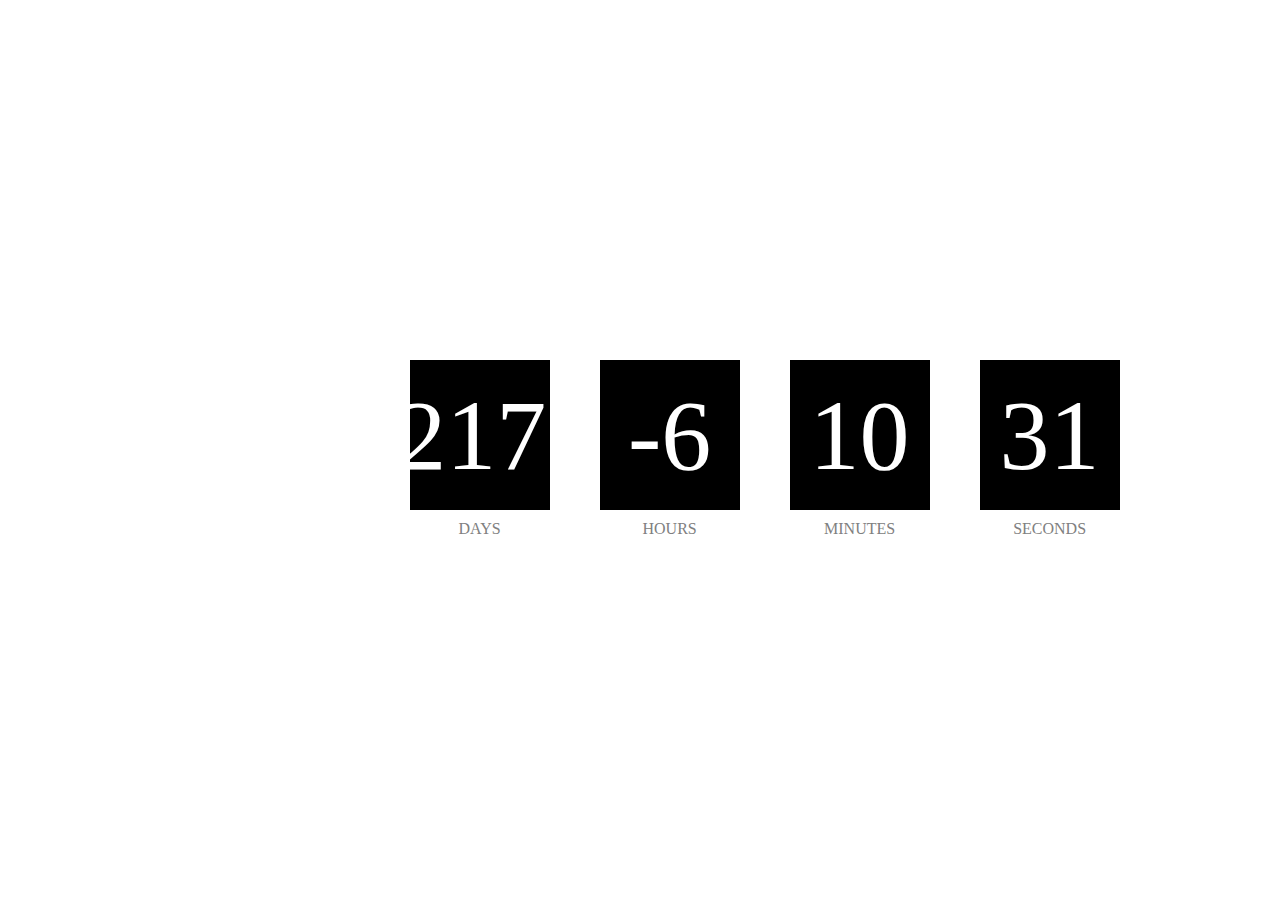
<file: Homework/homework11/index.html>
<!DOCTYPE html>
<html lang="en">
<head>
    <meta charset="UTF-8">
    <meta name="viewport" content="width=device-width, initial-scale=1.0">
    <title>Document</title>
    <link rel="stylesheet" href="./style.css">
</head>
<body>
    


    <div class="timer" id="timer-1">
        <div class="field">
            <span class="value" data-value="days">11</span>
            <span class="label">Days</span>
        </div>
    
        <div class="field">
            <span class="value" data-value="hours">11</span>
            <span class="label">Hours</span>
        </div>
    
        <div class="field">
            <span class="value" data-value="mins">11</span>
            <span class="label">Minutes</span>
        </div>
    
        <div class="field">
            <span class="value" data-value="secs">11</span>
            <span class="label">Seconds</span>
        </div>
    </div>





    <script src="./index.js"></script>
</body>
</html>
</file>
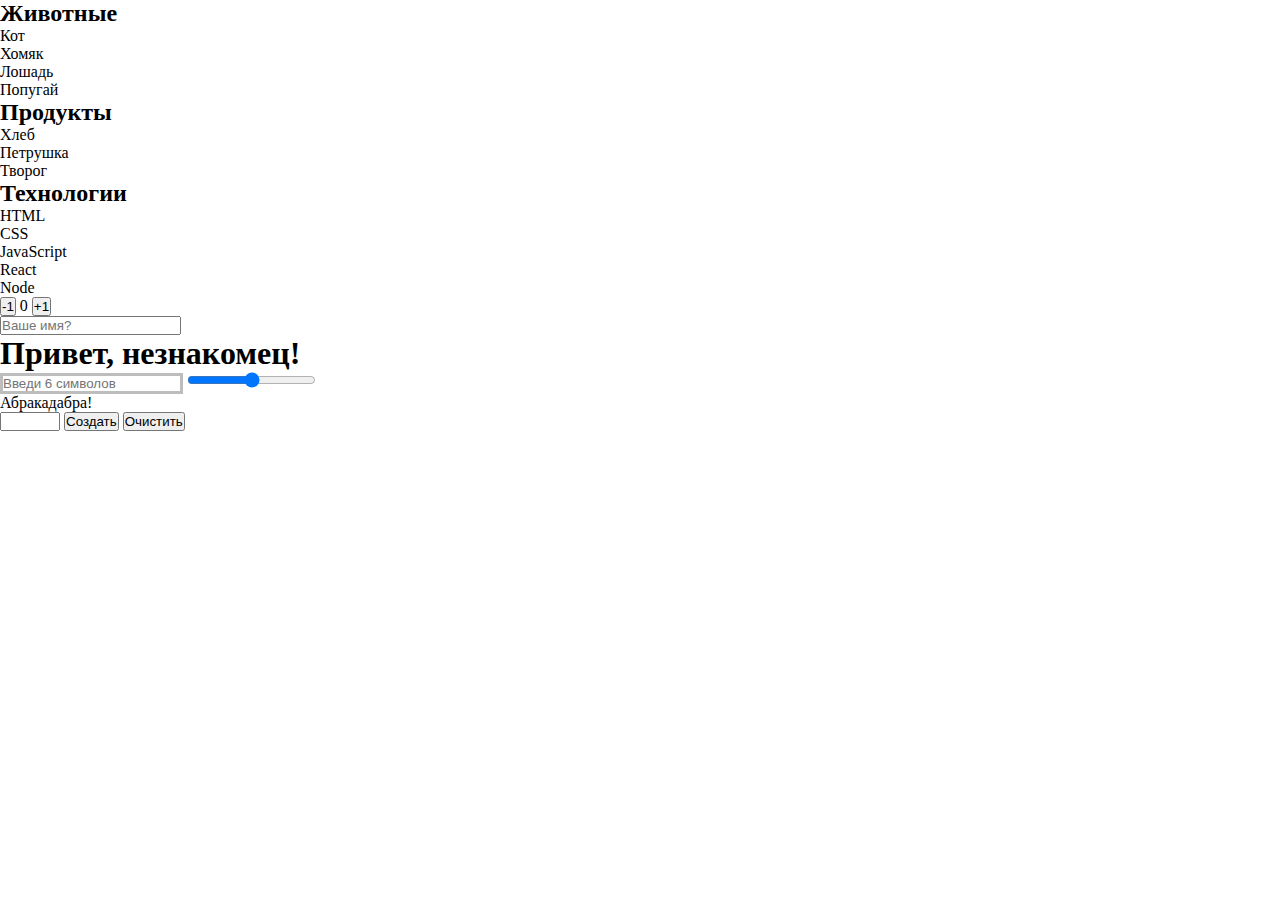
<file: Homework/HomeWork7/index.html>
<!DOCTYPE html>
<html lang="en">
<head>
    <meta charset="UTF-8">
    <meta name="viewport" content="width=device-width, initial-scale=1.0">
    <title>Document</title>
    <link rel="stylesheet" href="./style.css">
</head>
<body>
    
    <ul id="categories">
        <li class="item">
          <h2>Животные</h2>
      
          <ul>
            <li>Кот</li>
            <li>Хомяк</li>
            <li>Лошадь</li>
            <li>Попугай</li>
          </ul>
        </li>
        <li class="item">
          <h2>Продукты</h2>
      
          <ul>
            <li>Хлеб</li>
            <li>Петрушка</li>
            <li>Творог</li>
          </ul>
        </li>
        <li class="item">
          <h2>Технологии</h2>
      
          <ul>
            <li>HTML</li>
            <li>CSS</li>
            <li>JavaScript</li>
            <li>React</li>
            <li>Node</li>
          </ul>
        </li>
      </ul>


      <ul id="ingredients"></ul>

      <ul id="gallery"></ul>


      <div id="counter">
        <button type="button" data-action="decrement">-1</button>
        <span id="value">0</span>
        <button type="button" data-action="increment">+1</button>
      </div>

      <input type="text" placeholder="Ваше имя?" id="name-input" />
      <h1>Привет, <span id="name-output">незнакомец</span>!</h1>

      <input type="text" id="validation-input" data-length="6" placeholder="Введи 6 символов" />
<input id="font-size-control" type="range" />
<br />
<span id="text">Абракадабра!</span>
<div id="controls">
  <input type="number" min="0" max="100" step="1" />
  <button type="button" data-action="render">Создать</button>
  <button type="button" data-action="destroy">Очистить</button>
</div>

<div id="boxes"></div>

    <script src="./index.js"></script>
</body>
</html>
</file>
<file: Homework/homework11/style.css>
*{
    margin: 0;
    padding: 0;
    box-sizing: border-box;
}

.value{
    background-color: #000;
    color: #fff;
    width: 140px;
    height: 150px;
    display: flex;
    flex-direction: row;
    flex-wrap: wrap;
    align-items: center;
    justify-content: center;
    font-size:100px;
    border-radius: 1;
}

.label{
    color:grey;
    display: flex;
    justify-content: center;
    margin-top: 10px;
    text-transform: uppercase;
}

.field{
    margin-right: 50px; 
}

.timer{
    display: flex;
    justify-content: center;
    align-items: center;
    position: absolute;
    left: 32%;
    top: 40%;
}
</file>
<file: Homework/HomeWork7/style.css>
*{
    margin: 0;
    padding: 0;
    box-sizing: border-box;
}
#validation-input {
  border: 3px solid #bdbdbd;
}

#validation-input.valid {
  border-color: #4caf50;
}

#validation-input.invalid {
  border-color: #f44336;
}
</file>
